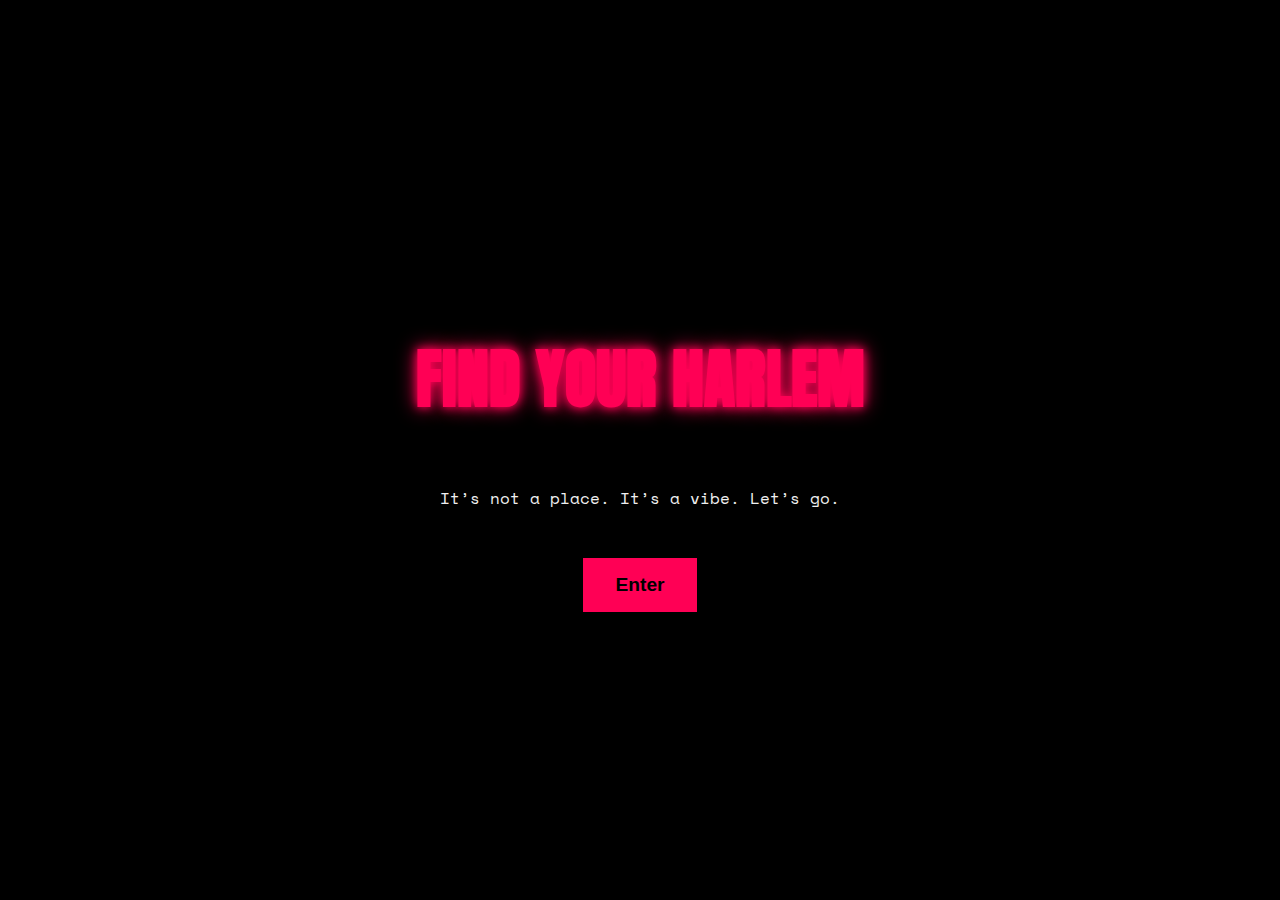
<file: harlem/index.html>
<!DOCTYPE html>
<html lang="en">
<head>
  <meta charset="UTF-8">
  <title>Find Your Harlem</title>
  <style>
    @import url('https://fonts.googleapis.com/css2?family=Anton&family=Space+Mono&display=swap');

    body {
      margin: 0;
      padding: 0;
      background: black;
      color: #f0f0f0;
      font-family: 'Space Mono', monospace;
      display: flex;
      flex-direction: column;
      align-items: center;
      justify-content: center;
      height: 100vh;
      overflow: hidden;
    }

    .title-screen, .questionnaire, .result {
      display: none;
      flex-direction: column;
      align-items: center;
      justify-content: center;
      text-align: center;
      padding: 2rem;
    }

    .title-screen.active,
    .questionnaire.active,
    .result.active {
      display: flex;
      animation: fadeIn 1s ease-out;
    }

    @keyframes fadeIn {
      from { opacity: 0; transform: scale(0.95); }
      to { opacity: 1; transform: scale(1); }
    }

    h1 {
      font-family: 'Anton', sans-serif;
      font-size: 4rem;
      color: #ff0055;
      text-shadow: 0 0 10px #ff0055, 0 0 20px #ff0055;
    }

    button {
      margin-top: 2rem;
      padding: 1rem 2rem;
      background: #ff0055;
      color: black;
      border: none;
      font-size: 1.2rem;
      font-weight: bold;
      cursor: pointer;
      transition: background 0.3s;
    }

    button:hover {
      background: #ff3366;
    }

    .question {
      margin-bottom: 1.5rem;
    }

    input {
      padding: 0.8rem;
      font-size: 1rem;
      width: 100%;
      max-width: 400px;
      background: #111;
      border: 1px solid #ff0055;
      color: #fff;
      margin-top: 0.5rem;
    }

    .result h2 {
      font-size: 2rem;
      color: #00ffaa;
      text-shadow: 0 0 10px #00ffaa;
    }

    .result p {
      font-style: italic;
      margin-top: 1rem;
    }
  </style>
</head>
<body>

  <div class="title-screen active">
    <h1>FIND YOUR HARLEM</h1>
    <p>It’s not a place. It’s a vibe. Let’s go.</p>
    <button onclick="startJourney()">Enter</button>
  </div>

  <div class="questionnaire">
    <div class="question">
      <label>What’s your late-night craving?</label><br>
      <input type="text" id="q1">
    </div>
    <div class="question">
      <label>Pick a word that feels powerful to you:</label><br>
      <input type="text" id="q2">
    </div>
    <div class="question">
      <label>What color is your energy today?</label><br>
      <input type="text" id="q3">
    </div>
    <button onclick="revealHarlem()">Reveal My Harlem</button>
  </div>

  <div class="result">
    <h2 id="harlemTitle"></h2>
    <p id="harlemMessage"></p>
    <button onclick="location.reload()">Find It Again</button>
  </div>

  <script>
    function startJourney() {
      document.querySelector('.title-screen').classList.remove('active');
      document.querySelector('.questionnaire').classList.add('active');
    }

    function revealHarlem() {
      const q1 = document.getElementById('q1').value.trim();
      const q2 = document.getElementById('q2').value.trim();
      const q3 = document.getElementById('q3').value.trim();

      const harlemTitle = `Your Harlem is: ${q2.toUpperCase()} IN ${q3.toUpperCase()}`;
      const message = `When you're craving ${q1}, you’re not just hungry. You're remembering the rhythm. 
      Your Harlem lives in the spaces between beats, neon dreams, and whatever the hell this all means.`;

      document.querySelector('.questionnaire').classList.remove('active');
      document.getElementById('harlemTitle').textContent = harlemTitle;
      document.getElementById('harlemMessage').textContent = message;
      document.querySelector('.result').classList.add('active');
    }
  </script>

</body>
</html>
</file>
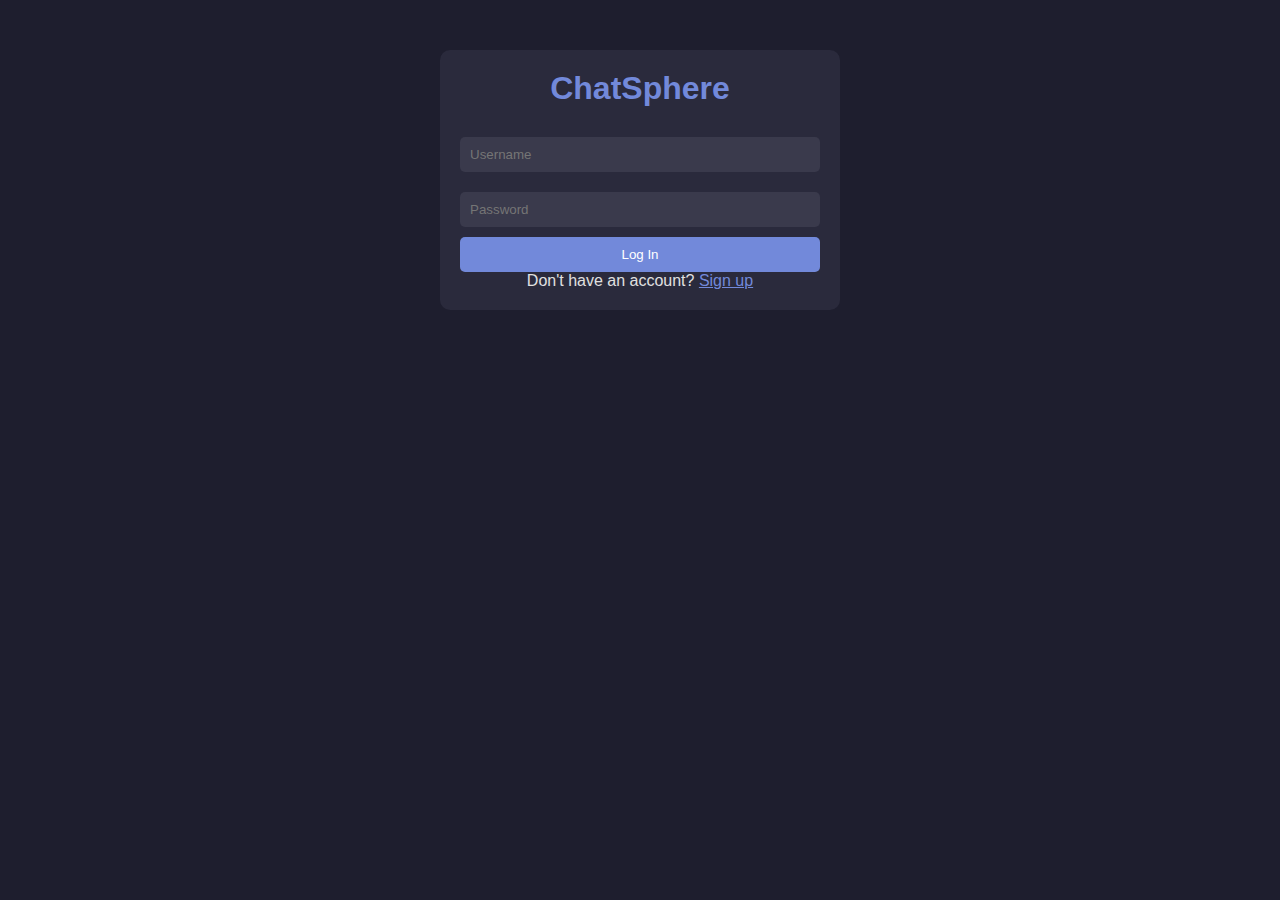
<file: login.html>
<!DOCTYPE html>
<html lang="en">
<head>
    <meta charset="UTF-8">
    <meta name="viewport" content="width=device-width, initial-scale=1.0">
    <title>Login - ChatSphere</title>
    <link rel="stylesheet" href="styles.css">
</head>
<body>
    <div class="auth-container">
        <h1>ChatSphere</h1>
        <form id="loginForm">
            <input type="text" id="username" placeholder="Username" required>
            <input type="password" id="password" placeholder="Password" required>
            <button type="submit">Log In</button>
        </form>
        <p>Don't have an account? <a href="/signup.html">Sign up</a></p>
    </div>
    <script>
        document.getElementById('loginForm').addEventListener('submit', async (e) => {
            e.preventDefault();
            const res = await fetch('/login', {
                method: 'POST',
                headers: { 'Content-Type': 'application/json' },
                body: JSON.stringify({
                    username: document.getElementById('username').value,
                    password: document.getElementById('password').value,
                }),
            });
            const data = await res.json();
            if (data.token) {
                localStorage.setItem('token', data.token);
                localStorage.setItem('user', JSON.stringify(data.user));
                window.location.href = '/';
            } else {
                alert(data.error);
            }
        });
    </script>
</body>
</html>
</file>
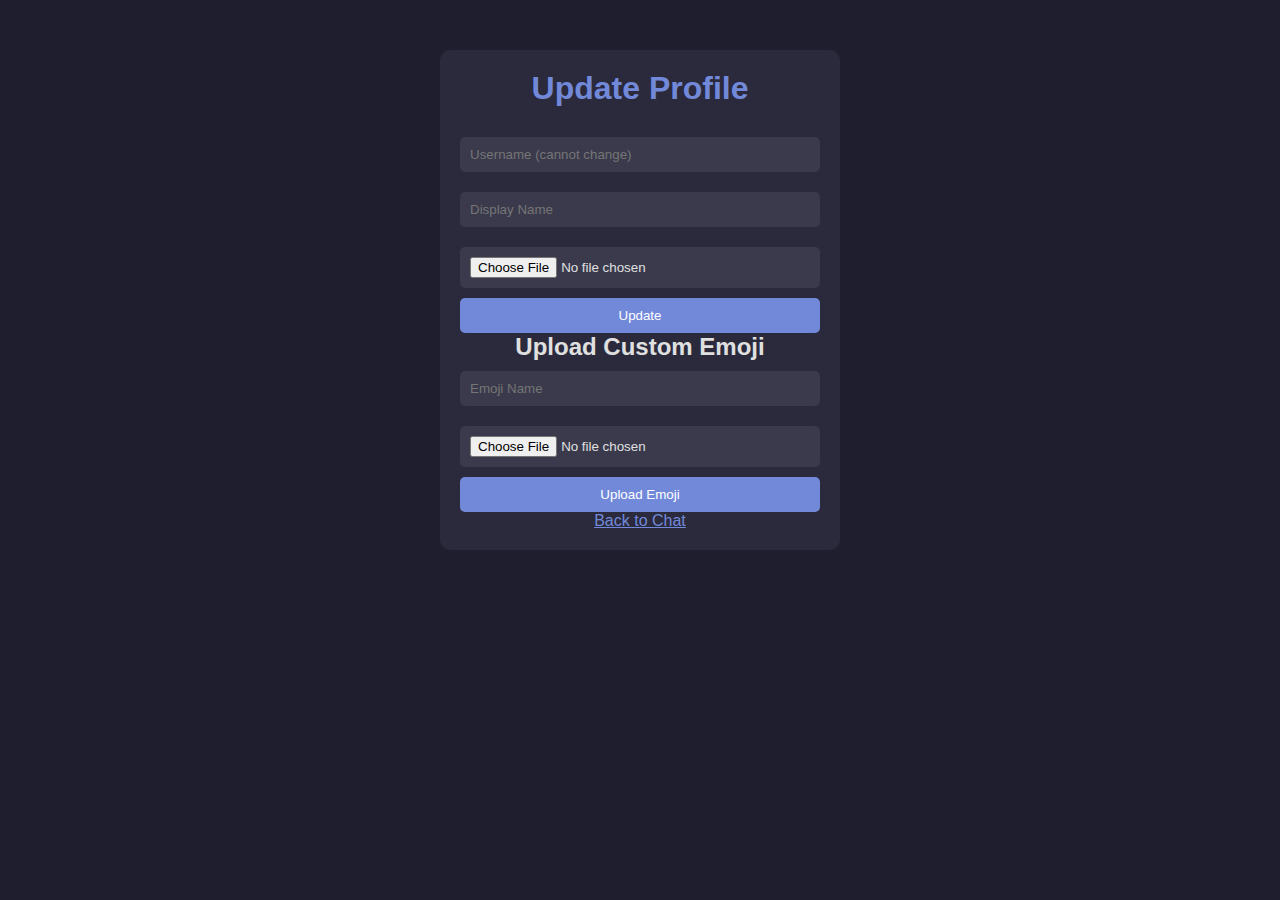
<file: profile.html>
<!DOCTYPE html>
<html lang="en">
<head>
    <meta charset="UTF-8">
    <meta name="viewport" content="width=device-width, initial-scale=1.0">
    <title>Profile - ChatSphere</title>
    <link rel="stylesheet" href="styles.css">
</head>
<body>
    <div class="auth-container">
        <h1>Update Profile</h1>
        <form id="profileForm">
            <input type="text" id="username" placeholder="Username (cannot change)" readonly>
            <input type="text" id="displayName" placeholder="Display Name">
            <input type="file" id="profilePic" accept="image/*">
            <button type="submit">Update</button>
        </form>
        <h2>Upload Custom Emoji</h2>
        <form id="emojiForm">
            <input type="text" id="emojiName" placeholder="Emoji Name" required>
            <input type="file" id="emojiFile" accept="image/*" required>
            <button type="submit">Upload Emoji</button>
        </form>
        <a href="/">Back to Chat</a>
    </div>
    <script>
        const user = JSON.parse(localStorage.getItem('user'));
        document.getElementById('username').value = user.username;
        document.getElementById('displayName').value = user.displayName;

        document.getElementById('profileForm').addEventListener('submit', async (e) => {
            e.preventDefault();
            const formData = new FormData();
            formData.append('username', user.username);
            formData.append('displayName', document.getElementById('displayName').value);
            if (document.getElementById('profilePic').files[0]) {
                formData.append('profilePic', document.getElementById('profilePic').files[0]);
            }
            const res = await fetch('/updateProfile', {
                method: 'POST',
                headers: { Authorization: `Bearer ${localStorage.getItem('token')}` },
                body: formData,
            });
            const data = await res.json();
            if (data.success) {
                alert('Profile updated');
                window.location.href = '/';
            }
        });

        document.getElementById('emojiForm').addEventListener('submit', async (e) => {
            e.preventDefault();
            const formData = new FormData();
            formData.append('emojiName', document.getElementById('emojiName').value);
            formData.append('emoji', document.getElementById('emojiFile').files[0]);
            const res = await fetch('/uploadEmoji', {
                method: 'POST',
                headers: { Authorization: `Bearer ${localStorage.getItem('token')}` },
                body: formData,
            });
            const data = await res.json();
            if (data.success) {
                alert('Emoji uploaded');
                document.getElementById('emojiForm').reset();
            }
        });
    </script>
</body>
</html>
</file>
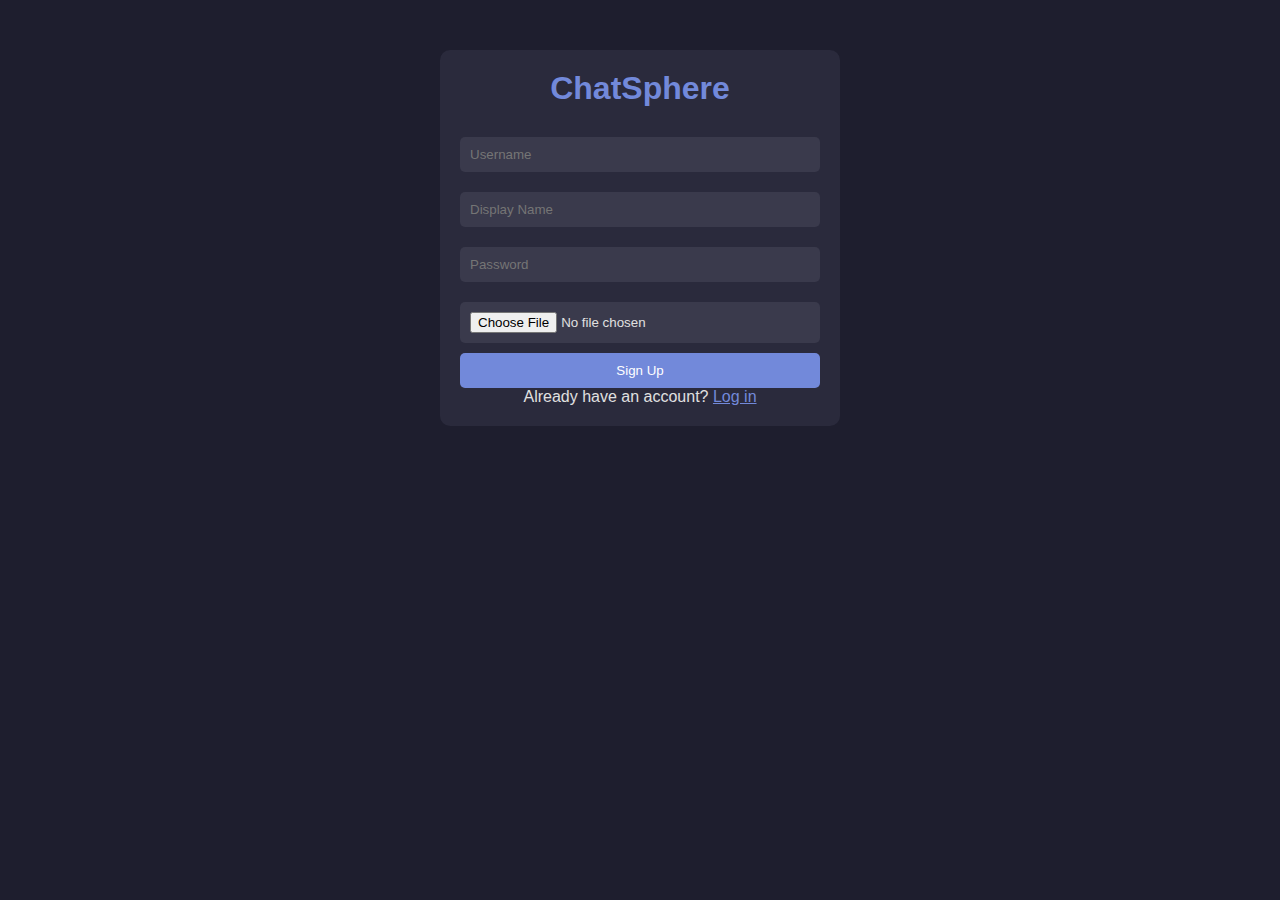
<file: signup.html>
<!DOCTYPE html>
<html lang="en">
<head>
    <meta charset="UTF-8">
    <meta name="viewport" content="width=device-width, initial-scale=1.0">
    <title>Signup - ChatSphere</title>
    <link rel="stylesheet" href="styles.css">
</head>
<body>
    <div class="auth-container">
        <h1>ChatSphere</h1>
        <form id="signupForm">
            <input type="text" id="username" placeholder="Username" required>
            <input type="text" id="displayName" placeholder="Display Name" required>
            <input type="password" id="password" placeholder="Password" required>
            <input type="file" id="profilePic" accept="image/*">
            <button type="submit">Sign Up</button>
        </form>
        <p>Already have an account? <a href="/login.html">Log in</a></p>
    </div>
    <script>
        document.getElementById('signupForm').addEventListener('submit', async (e) => {
            e.preventDefault();
            const formData = new FormData();
            formData.append('username', document.getElementById('username').value);
            formData.append('displayName', document.getElementById('displayName').value);
            formData.append('password', document.getElementById('password').value);
            formData.append('profilePic', document.getElementById('profilePic').files[0]);
            const res = await fetch('/signup', { method: 'POST', body: formData });
            const data = await res.json();
            if (data.success) {
                window.location.href = '/login.html';
            } else {
                alert(data.error);
            }
        });
    </script>
</body>
</html>
</file>
<file: styles.css>
* {
    margin: 0;
    padding: 0;
    box-sizing: border-box;
    font-family: 'Arial', sans-serif;
}

body {
    background-color: #1e1e2e;
    color: #e0e0e0;
}

.app {
    display: flex;
    height: 100vh;
}

.sidebar {
    width: 250px;
    background-color: #2a2a3c;
    padding: 20px;
    display: flex;
    flex-direction: column;
    gap: 20px;
}

.sidebar h1 {
    color: #7289da;
    font-size: 24px;
    text-align: center;
}

.channels, .users {
    flex: 1;
}

.channels h2, .users h2 {
    font-size: 18px;
    margin-bottom: 10px;
    color: #b0b0b0;
}

.channels ul, .users ul {
    list-style: none;
}

.channels li, .users li {
    padding: 10px;
    cursor: pointer;
    border-radius: 5px;
    margin-bottom: 5px;
}

.channels li:hover, .users li:hover {
    background-color: #3a3a4c;
}

.channels li.active, .users li.active {
    background-color: #7289da;
    color: #fff;
}

.chat {
    flex: 1;
    display: flex;
    flex-direction: column;
    background-color: #1e1e2e;
}

.chat header {
    padding: 20px;
    border-bottom: 1px solid #3a3a4c;
}

.chat header h2 {
    font-size: 20px;
    color: #e0e0e0;
}

.messages {
    flex: 1;
    padding: 20px;
    overflow-y: auto;
}

.message {
    margin-bottom: 15px;
    display: flex;
    align-items: flex-start;
    gap: 10px;
}

.message img.avatar {
    width: 40px;
    height: 40px;
    border-radius: 50%;
    object-fit: cover;
}

.message .content {
    background-color: #2a2a3c;
    padding: 10px;
    border-radius: 5px;
    max-width: 70%;
}

.message .username {
    font-weight: bold;
    color: #7289da;
    margin-bottom: 5px;
}

.message .text {
    color: #e0e0e0;
}

.message .text img.emoji {
    width: 20px;
    height: 20px;
    vertical-align: middle;
}

#messageForm {
    display: flex;
    padding: 20px;
    border-top: 1px solid #3a3a4c;
    position: relative;
}

#messageInput {
    flex: 1;
    padding: 10px;
    border: none;
    border-radius: 5px 0 0 5px;
    background-color: #3a3a4c;
    color: #e0e0e0;
    outline: none;
}

#messageForm button {
    padding: 10px 20px;
    border: none;
    background-color: #7289da;
    color: #fff;
    border-radius: 0 5px 5px 0;
    cursor: pointer;
}

#messageForm button:hover {
    background-color: #5a6eb4;
}

.autocomplete {
    position: absolute;
    bottom: 60px;
    left: 20px;
    background-color: #3a3a4c;
    border-radius: 5px;
    max-height: 150px;
    overflow-y: auto;
    display: none;
}

.autocomplete div {
    padding: 10px;
    cursor: pointer;
}

.autocomplete div:hover {
    background-color: #7289da;
}

.auth-container {
    max-width: 400px;
    margin: 50px auto;
    padding: 20px;
    background-color: #2a2a3c;
    border-radius: 10px;
    text-align: center;
}

.auth-container h1 {
    color: #7289da;
    margin-bottom: 20px;
}

.auth-container input {
    width: 100%;
    padding: 10px;
    margin: 10px 0;
    border: none;
    border-radius: 5px;
    background-color: #3a3a4c;
    color: #e0e0e0;
}

.auth-container button {
    width: 100%;
    padding: 10px;
    background-color: #7289da;
    color: #fff;
    border: none;
    border-radius: 5px;
    cursor: pointer;
}

.auth-container button:hover {
    background-color: #5a6eb4;
}

.auth-container a {
    color: #7289da;
}
</file>
